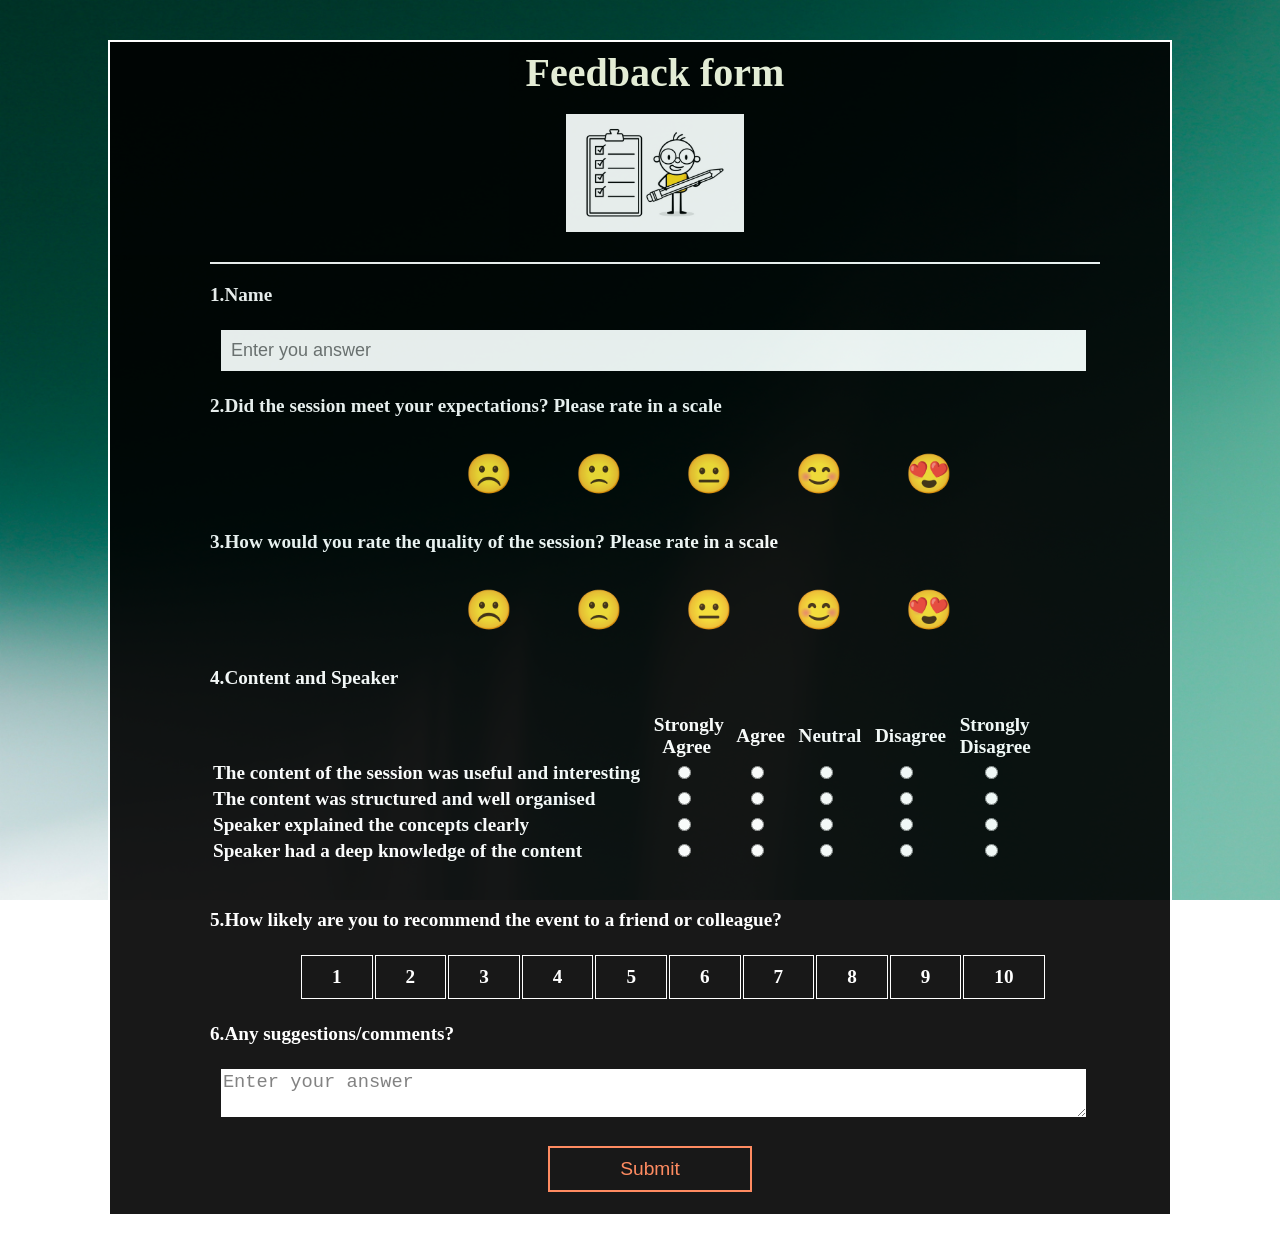
<file: index.html>
<!DOCTYPE html>
<html lang="en">
  <head>
    <meta charset="UTF-8" />
    <meta http-equiv="X-UA-Compatible" content="IE=edge" />
    <meta name="viewport" content="width=device-width, initial-scale=1.0" />
    <title>Document</title>
    <link rel="stylesheet" href="Survey.css" />
  </head>
  <body>
    <section class="sec">
      <form action="/abc">
        <div class="control">
          <div class="head">
            Feedback form
            <div class="ci">
              <img src="cimg.png" alt="" />
            </div>
            <hr />
          </div>
          <label class="label1" for="name">1.Name</label><br /><br />
          <input
            type="text"
            name="name"
            id="name"
            placeholder="Enter you answer"
            required
          /><br /><br />

          <label for="cb"
            >2.Did the session meet your expectations? Please rate in a scale </label
          ><br /><br />
          <table class="table2">
            <thead>
              <tr>
                <th class="box2">☹️</th>
                <th class="box2">🙁</th>
                <th class="box2">😐</th>
                <th class="box2">😊</th>
                <th class="box2">😍</th>
              </tr>
            </thead>
          </table>
          <br />

          <label for="cb2"
            >3.How would you rate the quality of the session? Please rate in a
            scale </label
          ><br /><br />
          <table class="table2">
            <thead>
              <tr>
                <th class="box2">☹️</th>
                <th class="box2">🙁</th>
                <th class="box2">😐</th>
                <th class="box2">😊</th>
                <th class="box2">😍</th>
              </tr>
            </thead>
          </table>
          <br />

          <label for="cs">4.Content and Speaker</label><br /><br />
          <table>
            <thead>
              <tr>
                <td></td>
                <td>
                  &nbsp;&nbsp;Strongly <br />
                  <span class="sp"> &nbsp;&nbsp;&nbsp; Agree</span>
                </td>
                <td>&nbsp;&nbsp;Agree</td>
                <td>&nbsp;&nbsp;Neutral</td>
                <td>&nbsp;&nbsp;Disagree</td>
                <td>
                  &nbsp;&nbsp;Strongly <br />
                  <span class="sp">&nbsp;&nbsp;Disagree</span>
                </td>
              </tr>
            </thead>

            <tbody>
              <div>
                <tr>
                  <td>The content of the session was useful and interesting</td>

                  <td class="radclass"><input name="rad" type="radio" /></td>
                  <td class="radclass"><input name="rad" type="radio" /></td>
                  <td class="radclass"><input name="rad" type="radio" /></td>
                  <td class="radclass"><input name="rad" type="radio" /></td>
                  <td class="radclass"><input name="rad" type="radio" /></td>
                </tr>
              </div>
              <div>
                <tr>
                  <td>The content was structured and well organised</td>
                  <td class="radclass"><input name="rad1" type="radio" /></td>
                  <td class="radclass"><input name="rad1" type="radio" /></td>
                  <td class="radclass"><input name="rad1" type="radio" /></td>
                  <td class="radclass"><input name="rad1" type="radio" /></td>
                  <td class="radclass"><input name="rad1" type="radio" /></td>
                </tr>
              </div>
              <div>
                <tr>
                  <td>Speaker explained the concepts clearly</td>
                  <td class="radclass"><input name="rad2" type="radio" /></td>
                  <td class="radclass"><input name="rad2" type="radio" /></td>
                  <td class="radclass"><input name="rad2" type="radio" /></td>
                  <td class="radclass"><input name="rad2" type="radio" /></td>
                  <td class="radclass"><input name="rad2" type="radio" /></td>
                </tr>
              </div>
              <div>
                <tr>
                  <td>Speaker had a deep knowledge of the content</td>
                  <td class="radclass"><input name="rad3" type="radio" /></td>
                  <td class="radclass"><input name="rad3" type="radio" /></td>
                  <td class="radclass"><input name="rad3" type="radio" /></td>
                  <td class="radclass"><input name="rad3" type="radio" /></td>
                  <td class="radclass"><input name="rad3" type="radio" /></td>
                </tr>
              </div>
            </tbody>
          </table>
          <br /><br />

          <label for=""
            >5.How likely are you to recommend the event to a friend or
            colleague?</label
          ><br /><br />

          <table class="table3">
            <thead>
              <tr>
                <th class="box">1</th>
                <th class="box">2</th>
                <th class="box">3</th>
                <th class="box">4</th>
                <th class="box">5</th>
                <th class="box">6</th>
                <th class="box">7</th>
                <th class="box">8</th>
                <th class="box">9</th>
                <th class="box">10</th>
              </tr>
            </thead>
          </table>
          <br />
          <table>
            <!-- tr*3>td*3$ -->
          </table>
          <label for="ta">6.Any suggestions/comments? </label><br /><br />
          <textarea name="ta" id="ta" placeholder="Enter your answer"></textarea
          ><br /><br />
          <button>Submit</button><br /><br />
        </div>
      </form>
    </section>
  </body>
</html>
</file>
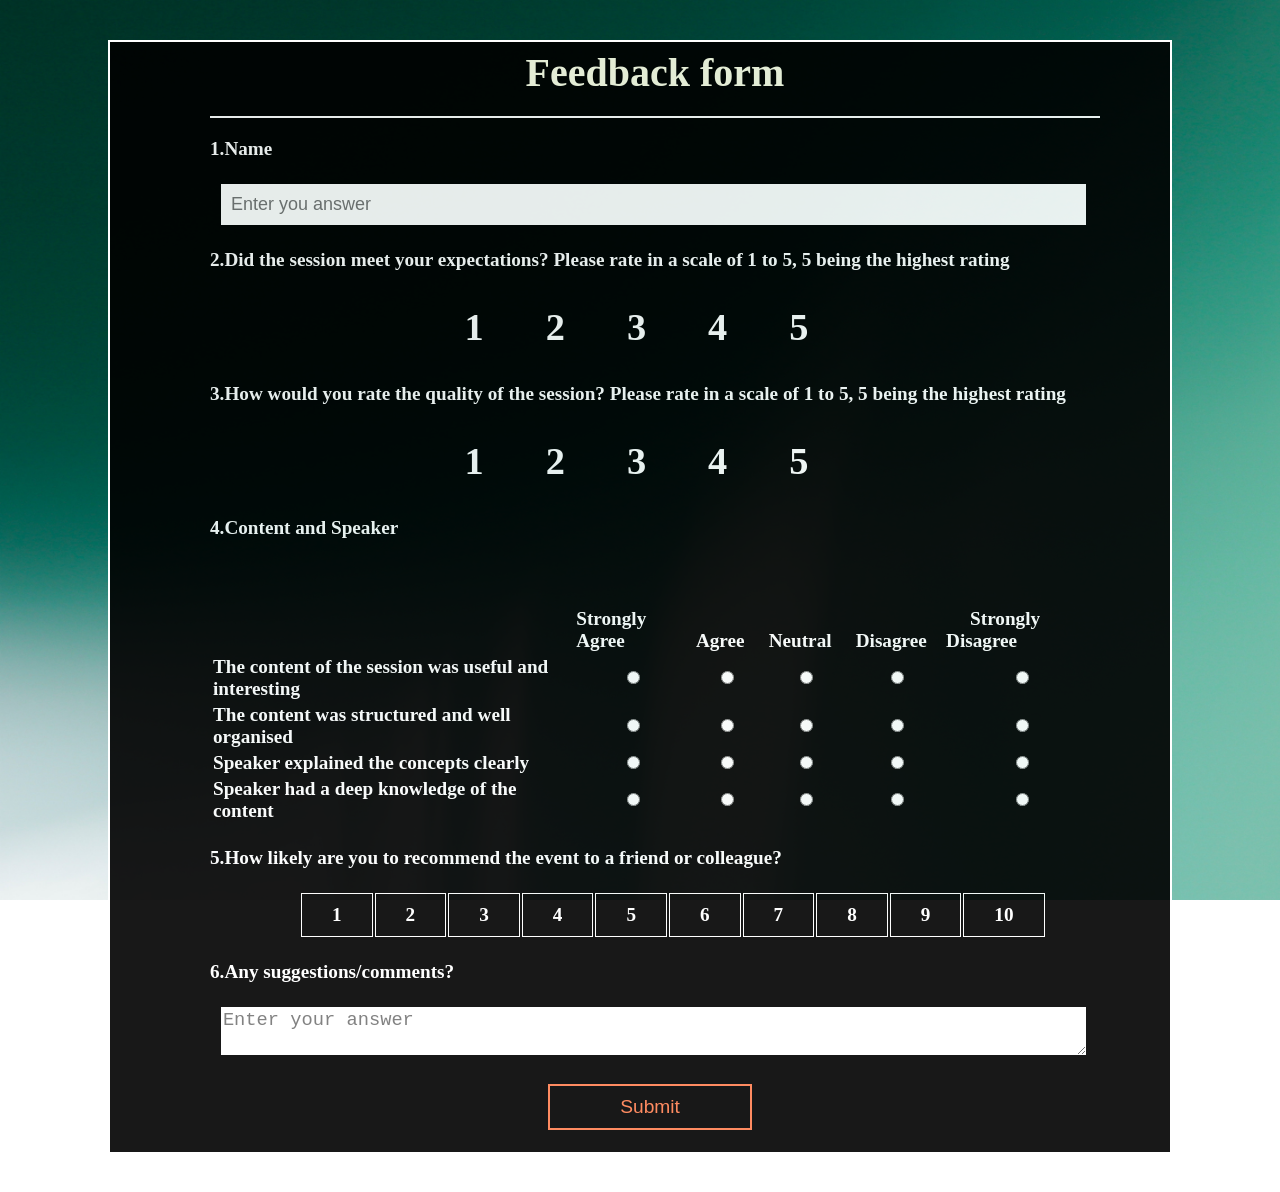
<file: Survey.html>
<!DOCTYPE html>
<html lang="en">
  <head>
    <meta charset="UTF-8" />
    <meta http-equiv="X-UA-Compatible" content="IE=edge" />
    <meta name="viewport" content="width=device-width, initial-scale=1.0" />
    <title>Document</title>
    <link rel="stylesheet" href="Survey.css" />
  </head>
  <body>
    <section class="sec">
      <form action="/abc">
        <div class="control">
          <div class="head">
            Feedback form
            <hr />
          </div>
          <label class="label1" for="name">1.Name</label><br /><br />
          <input
            type="text"
            name="name"
            id="name"
            placeholder="Enter you answer"
            required
          /><br /><br />

          <label for="cb"
            >2.Did the session meet your expectations? Please rate in a scale of
            1 to 5, 5 being the highest rating</label
          ><br /><br />
          <table class="table2">
            <thead>
              <tr>
                <th class="box2">1</th>
                <th class="box2">2</th>
                <th class="box2">3</th>
                <th class="box2">4</th>
                <th class="box2">5</th>
              </tr>
            </thead>
          </table>
          <br />

          <label for="cb2"
            >3.How would you rate the quality of the session? Please rate in a
            scale of 1 to 5, 5 being the highest rating</label
          ><br /><br />
          <table class="table2">
            <thead>
              <tr>
                <th class="box2">1</th>
                <th class="box2">2</th>
                <th class="box2">3</th>
                <th class="box2">4</th>
                <th class="box2">5</th>
              </tr>
            </thead>
          </table>
          <br />

          <label for="cs">4.Content and Speaker</label><br /><br />
          <table>
            <thead>
              <tr>
                <td></td>
                <td>Strongly Agree</td>
                <td>&nbsp; &nbsp; &nbsp;Agree</td>
                <td>&nbsp; &nbsp; &nbsp;Neutral</td>
                <td>&nbsp; &nbsp; &nbsp;Disagree</td>
                <td>&nbsp; &nbsp; &nbsp;Strongly Disagree</td>
              </tr>
            </thead>

            <tbody>
              <div>
                <tr>
                  <td>The content of the session was useful and interesting</td>
                  <br /><br />
                  <td class="radclass"><input class="rad" type="radio" /></td>
                  <td class="radclass"><input class="rad" type="radio" /></td>
                  <td class="radclass"><input class="rad" type="radio" /></td>
                  <td class="radclass"><input class="rad" type="radio" /></td>
                  <td class="radclass"><input class="rad" type="radio" /></td>
                </tr>
              </div>
              <div>
                <tr>
                  <td>The content was structured and well organised</td>
                  <td class="radclass"><input name="rad1" type="radio" /></td>
                  <td class="radclass"><input name="rad1" type="radio" /></td>
                  <td class="radclass"><input name="rad1" type="radio" /></td>
                  <td class="radclass"><input name="rad1" type="radio" /></td>
                  <td class="radclass"><input name="rad1" type="radio" /></td>
                </tr>
              </div>
              <div>
                <tr>
                  <td>Speaker explained the concepts clearly</td>
                  <td class="radclass"><input name="rad2" type="radio" /></td>
                  <td class="radclass"><input name="rad2" type="radio" /></td>
                  <td class="radclass"><input name="rad2" type="radio" /></td>
                  <td class="radclass"><input name="rad2" type="radio" /></td>
                  <td class="radclass"><input name="rad2" type="radio" /></td>
                </tr>
              </div>
              <div>
                <tr>
                  <td>Speaker had a deep knowledge of the content</td>
                  <td class="radclass"><input name="rad3" type="radio" /></td>
                  <td class="radclass"><input name="rad3" type="radio" /></td>
                  <td class="radclass"><input name="rad3" type="radio" /></td>
                  <td class="radclass"><input name="rad3" type="radio" /></td>
                  <td class="radclass"><input name="rad3" type="radio" /></td>
                </tr>
              </div>
            </tbody>
          </table>
          <br />

          <label for=""
            >5.How likely are you to recommend the event to a friend or
            colleague?</label
          ><br /><br />

          <table class="table3">
            <thead>
              <tr>
                <th class="box">1</th>
                <th class="box">2</th>
                <th class="box">3</th>
                <th class="box">4</th>
                <th class="box">5</th>
                <th class="box">6</th>
                <th class="box">7</th>
                <th class="box">8</th>
                <th class="box">9</th>
                <th class="box">10</th>
              </tr>
            </thead>
          </table>
          <br />
          <table>
            <!-- tr*3>td*3$ -->
          </table>
          <label for="ta">6.Any suggestions/comments? </label><br /><br />
          <textarea name="ta" id="ta" placeholder="Enter your answer"></textarea
          ><br /><br />
          <button>Submit</button><br /><br />
        </div>
      </form>
    </section>
  </body>
</html>
</file>
<file: Survey.css>
body {
  height: 100%;
  background-image: url("bluet.jpg");
  background-repeat: no-repeat;
  background-size: cover;
  background: rgba(
    rgb(241, 227, 227),
    rgb(239, 244, 239),
    rgb(238, 238, 242),
    0.3
  );
  background-attachment: fixed;
}

img {
  height: 20%;
  width: 20%;
  margin-top: 2%;
}

hr {
  border: 1px solid white;
}

.label1 {
  color: white;
}

.head {
  text-align: center;
  padding-top: 7px;
  font-size: 40px;
  color: #fcffe7;
}

#name {
  padding: 10px;
  padding-right: 70%;
  margin-left: 1%;
  font-size: large;
  border: 2px solid black;
}

form {
  background-color: black;
  opacity: 0.9;
}

.control {
  margin-left: 100px;
  margin-right: 70px;
  font-weight: 900;
  color: white;
}

.sec {
  font-size: larger;
  margin: 40px 100px;
  border: 2px solid white;
}

.box2 {
  /* border: 1px solid white; */
  padding: 10px 30px;
  transition: all 2s;
  font-size: 200%;
}
.box2:hover {
  background-color: rgb(248, 244, 236);
  opacity: 0.8;
  color: black;
}

.box {
  border: 1px solid white;
  padding: 10px 30px;
  transition: 2s;
}

.box:hover {
  background-color: rgb(251, 245, 232);
  opacity: 0.8;
  color: black;
}

/* .sp {
  padding-right: 40px;
} */

.table2 {
  margin-left: 25%;
}

.table3 {
  margin-left: 10%;
}
#ta {
  margin-left: 1%;
  padding-right: 70%;
  border: 2px solid black;
  font-size: larger;
}

.radclass {
  text-align: center;
}

button {
  background: none;
  color: coral;
  border: 2px solid;
  padding: 1em 2em;
  font-size: 1em;
  transition: all 0.25s;
  padding: 10px 70px;
  margin-left: 38%;
}

button:hover {
  border-color: #ede32b;
  color: aliceblue;
  box-shadow: 0 0.5em 0.5em -0.4em #ede32b;
  transform: translateY(-0.25em);
  cursor: pointer;
}
</file>
